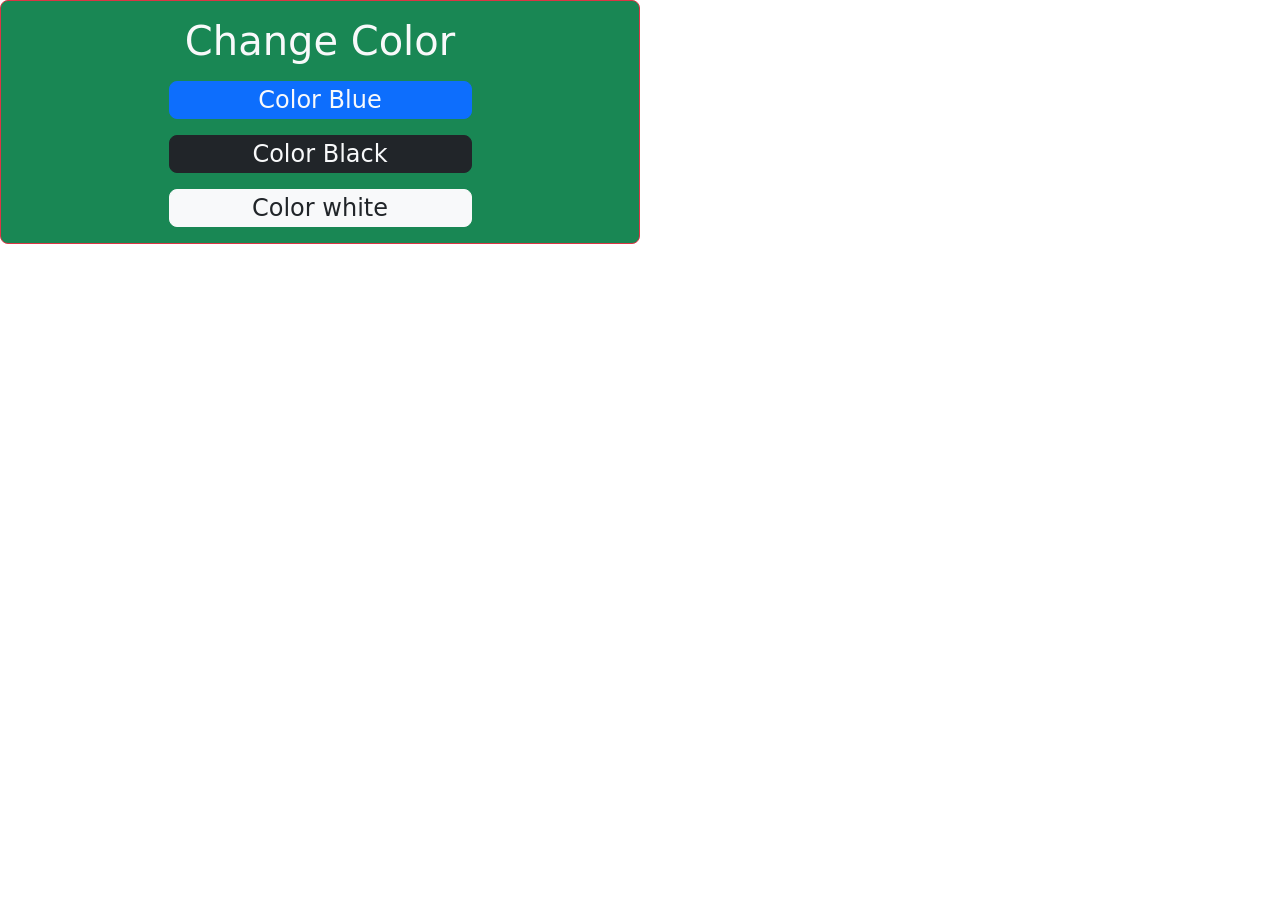
<file: testing.html>
<!DOCTYPE html>
<html lang="en">
<head>
    <meta charset="UTF-8">
    <meta name="viewport" content="width=device-width, initial-scale=1.0">
    <title>Document</title>
    <link href="https://cdn.jsdelivr.net/npm/bootstrap@5.3.8/dist/css/bootstrap.min.css" rel="stylesheet" integrity="sha384-sRIl4kxILFvY47J16cr9ZwB07vP4J8+LH7qKQnuqkuIAvNWLzeN8tE5YBujZqJLB" crossorigin="anonymous">
</head>
<body>
    <div>
        <div class="border rounded-3 border-danger bg-success w-50 h-auto p-3">
            <h1 style="cursor: pointer;" class="d-flex justify-content-center align-items-center m-auto text-light">Change Color</h1>
            <p style="cursor: pointer;" class="border rounded-3 border-primary bg-primary w-50 h-auto mt-3 d-flex justify-content-center align-items-center m-auto fs-4 text-light">Color Blue</p>
            <p style="cursor: pointer;" class="border rounded-3 border-dark bg-dark w-50 h-auto mt-3 d-flex justify-content-center align-items-center m-auto fs-4 text-light">Color Black</p>
            <p style="cursor: pointer;" class="border rounded-3 border-light bg-light w-50 h-auto mt-3 d-flex justify-content-center align-items-center m-auto fs-4 text-dark">Color white</p>

        </div>
    </div>
</body>
</html>
</file>
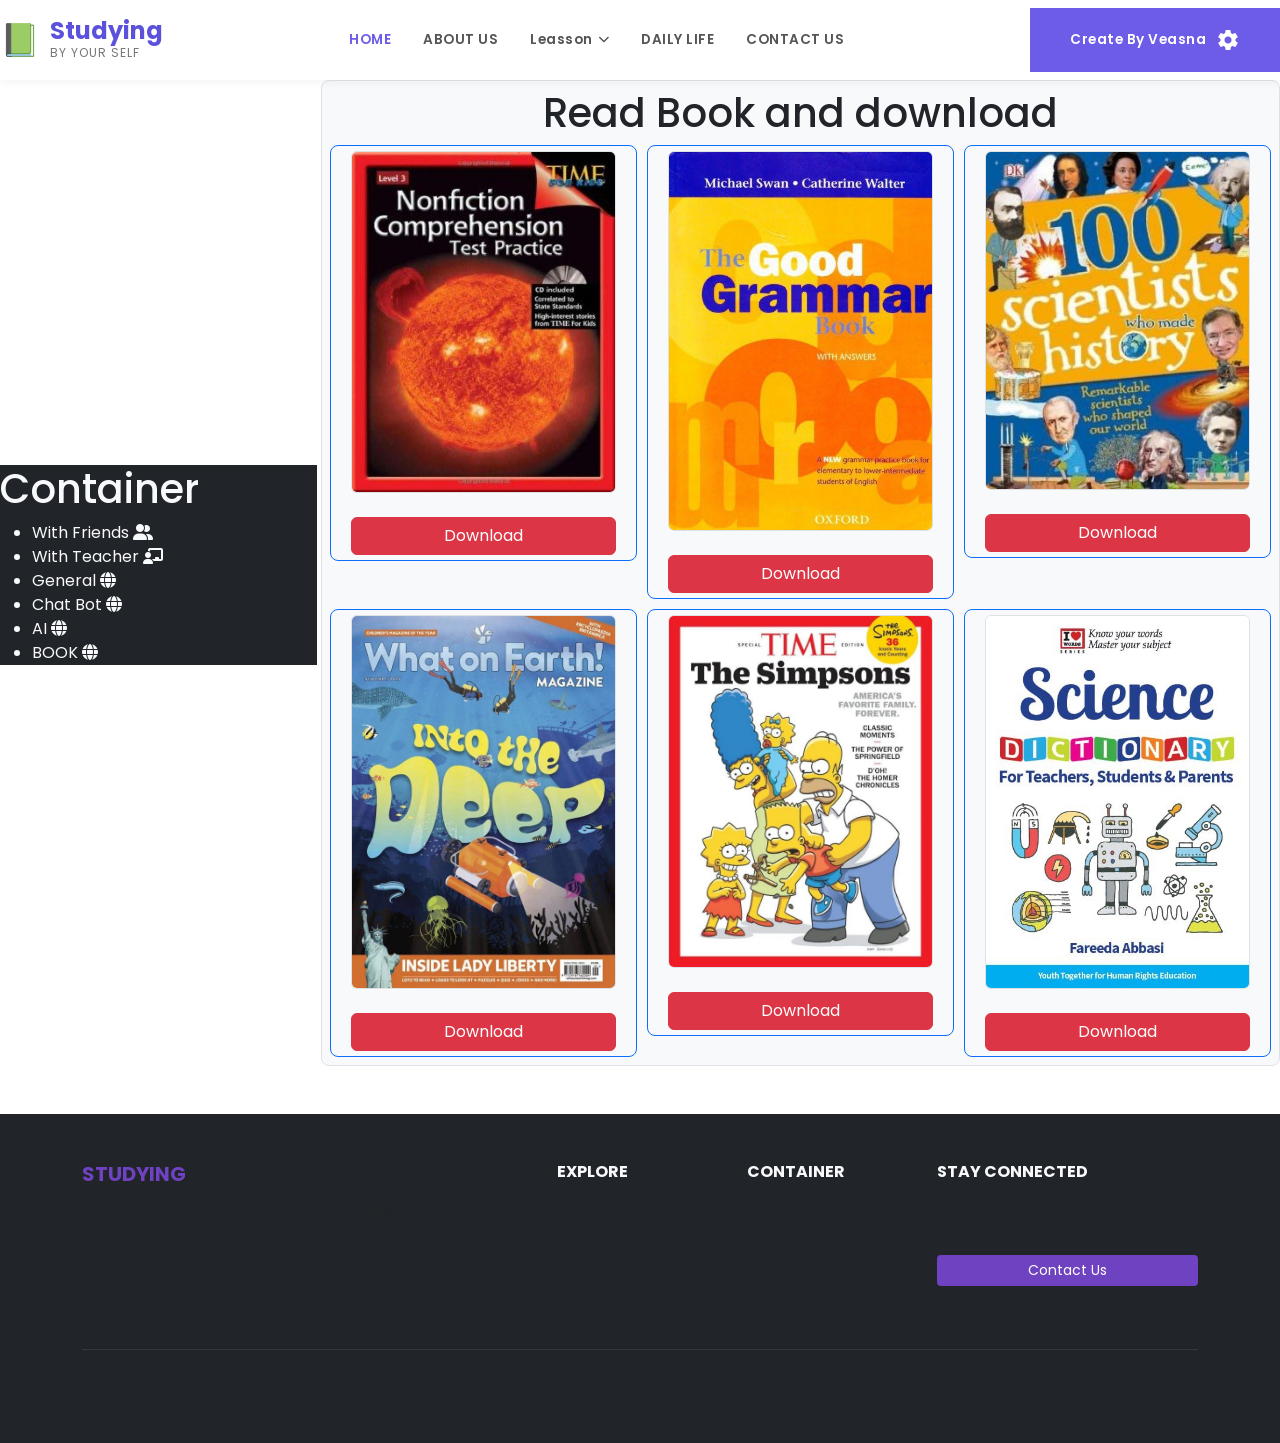
<file: book_english/book.html>
<!DOCTYPE html>
<html lang="en">
<head>
    <meta charset="UTF-8">
    <meta name="viewport" content="width=device-width, initial-scale=1.0">
    <title>Document</title>
    <link rel="stylesheet" href="https://cdnjs.cloudflare.com/ajax/libs/font-awesome/6.4.0/css/all.min.css">
    <link rel="preconnect" href="https://fonts.googleapis.com">
    <link rel="preconnect" href="https://fonts.gstatic.com" crossorigin>
    <link href="https://fonts.googleapis.com/css2?family=Poppins:wght@300;400;500;600;700&display=swap" rel="stylesheet">
    <link rel="stylesheet" href="../style.css">
    <link rel="stylesheet" href="../book_english/book.css">
     <link href="https://cdn.jsdelivr.net/npm/bootstrap@5.3.8/dist/css/bootstrap.min.css" rel="stylesheet" integrity="sha384-sRIl4kxILFvY47J16cr9ZwB07vP4J8+LH7qKQnuqkuIAvNWLzeN8tE5YBujZqJLB" crossorigin="anonymous">
     <script src="https://cdn.jsdelivr.net/npm/bootstrap@5.3.8/dist/js/bootstrap.bundle.min.js" integrity="sha384-FKyoEForCGlyvwx9Hj09JcYn3nv7wiPVlz7YYwJrWVcXK/BmnVDxM+D2scQbITxI" crossorigin="anonymous"></script>
     <link href="https://fonts.googleapis.com/icon?family=Material+Icons" rel="stylesheet">
</head>
<body id="body">
    <header id="navhead" class="navbar">
        <div class="logo-container">
            <div class="logo-icon">📗</div>
            <div class="logo-text">
                <span class="brand-title">Studying</span>
                <span class="brand-subtitle">By Your Self</span>
            </div>
        </div>
        
        <nav class="nav-links">
            <a href="../index.html" class="active"  >HOME</a>
            <a href="#">ABOUT US</a>
            <a href="#">Leasson <i class="fa-solid fa-chevron-down nav-arrow"></i></a>
            <a href="../daily_life.html">DAILY LIFE</a>
            <a href="#">CONTACT US</a>
        </nav>

         <div class="btn-download">
            <p style="display: flex;justify-content: center;align-items: center;margin: auto;">Create By Veasna</p>
            <i id="settig" style="display: flex;justify-content: center;align-items: center;cursor: pointer;" class="material-icons">&#xe8b8;</i>
        </div>
    </header>
    <!-- for settig -->
    <div class="show_display" id="show_setting">
        <div class="border rounded-3 border-danger bg-secondary w-25 h-auto p-3">
            <h1 style="cursor: pointer;" class="d-flex justify-content-center align-items-center m-auto text-light">Change Color</h1>
            <div style="cursor: pointer; gap: 50%;" class="border rounded-3 border-primary  w-100 h-auto mt-3 d-flex justify-content-center align-items-center m-auto  text-light">
                <div style="gap: 10px;" class="d-flex justify-content-center align-items-center m-auto">
                    <p class="d-flex justify-content-center align-items-center m-auto">Background blue </p>
                    <div style="border: 1px solid blue;width: 20px; height: 20px;" class="border rounded-1 d-flex justify-content-center align-items-center m-auto bg-primary"></div>
                </div>
                <p id="blue" class="btn btn-info d-flex justify-content-center align-items-center m-auto">ON</p>
            </div>
            <!-- --------- -->
            <div style="cursor: pointer; gap: 50%;" class="border rounded-3 border-dark  w-100 h-auto mt-3 d-flex justify-content-center align-items-center m-auto  text-light">
                <div style="gap: 10px;" class="d-flex justify-content-center align-items-center m-auto">
                    <p class="d-flex justify-content-center align-items-center m-auto">Background blue </p>
                    <div style="border: 1px solid black;width: 20px; height: 20px;" class="border rounded-1 d-flex justify-content-center align-items-center m-auto bg-dark"></div>
                </div>
                <p id="black" class="btn btn-info d-flex justify-content-center align-items-center m-auto">ON</p>
            </div>
            
            <!-- --------- -->
            <div style="cursor: pointer; gap: 50%;" class="border rounded-3 border-white  w-100 h-auto mt-3 d-flex justify-content-center align-items-center m-auto  text-light">
                <div style="gap: 10px;" class="d-flex justify-content-center align-items-center m-auto">
                    <p class="d-flex justify-content-center align-items-center m-auto">Background blue </p>
                    <div style="border: 1px solid white;width: 20px; height: 20px;" class="border rounded-1 d-flex justify-content-center align-items-center m-auto bg-light"></div>
                </div>
                <p id="white" class="btn btn-info d-flex justify-content-center align-items-center m-auto ">ON</p>
            </div>
            <h1 style="cursor: pointer;" class="d-flex justify-content-center align-items-center m-auto mt-3 text-light">Change font size</h1>
            <div style="gap: 10px;" class="d-flex justify-content-center align-items-center m-auto mt-2">
                <div style="gap: 2px;" class="d-flex justify-content-center align-items-center m-auto">
                    <p class="d-flex justify-content-center align-items-center m-auto text-light">Set Font Size</p>
                    <input id="put_size" class="w-25 d-flex justify-content-center align-items-center m-auto border rounded-3 p-1" type="text">
                </div>
                <p id="setUp" class="btn btn-primary d-flex justify-content-center align-items-center m-auto text-light ">Set up</p>
            </div>
            
            
            <div id="btn_close_setting" class="btn btn-danger mt-3">Close</div>
        </div>
    </div>
<br>
    <!-- ----section -->
     <section id="textsection" class="">
        <h1 class="d-flex justify-content-center">Book File</h1>
        <div id="box_2" class="row d-flex justify-content-center align-items-center g-1">
            <div id="box1" class="col-lg-6 w-25">
                <div class="bg-dark text-light">
                    <div class="box_element1">
                <h1 class="text_title">Container</h1>
                <ul class="list">
                    <li class="active1">With Friends <i id="icon" class="fa-solid fa-user-friends"></i></li>
                    <li class="active1">With Teacher <i id="icon" class="fa-solid fa-chalkboard-teacher"></i></li>
                    <li class="active1">General <i id="icon" class="fa-solid fa-globe"></i></li>
                    <li class="active1">Chat Bot <i id="icon" class="fa-solid fa-globe"></i></li>
                    <li class="active1">AI <i id="icon" class="fa-solid fa-globe"></i></li>
                    <li class="active1">BOOK <i id="icon" class="fa-solid fa-globe"></i></li>
                </ul>
            </div>
                </div>
            </div>
            <!-- ---------------------------break div -->
            <div id="box_2" class="col-lg-6 col-md-6 col-ms-12 w-75">
                <div id="box_2_2" class="bg-light border rounded-3 p-2">
                    <div class="">
                        <h1 class="d-flex justify-content-center">Read Book and download</h1>
                    </div>
                    <div id="box_2">
                             <div id="show_book" class="card_box">

                             </div>
                    </div>
                </div>
            </div>
        </div>
     </section>

     <footer class="bg-dark text-light py-5 mt-5">
  <div class="container">
    <div class="row g-4">
      <div class="col-md-4">
        <h5 class="text-uppercase fw-bold mb-3" style="color: #6f42c1;">Studying</h5>
        <p class="small text-muted">Empowering self-learners with the best tools, books, and resources to study at their own pace.</p>
      </div>

      <div class="col-md-2 offset-md-1">
        <h6 class="text-uppercase fw-bold mb-3">Explore</h6>
        <ul class="list-unstyled mb-0">
          <li class="mb-2"><a href="#" class="text-muted text-decoration-none sm-link">Home</a></li>
          <li class="mb-2"><a href="#" class="text-muted text-decoration-none sm-link">About Us</a></li>
          <li class="mb-2"><a href="#" class="text-muted text-decoration-none sm-link">Lessons</a></li>
          <li class="mb-2"><a href="#" class="text-muted text-decoration-none sm-link">Daily Life</a></li>
        </ul>
      </div>

      <div class="col-md-2">
        <h6 class="text-uppercase fw-bold mb-3">Container</h6>
        <ul class="list-unstyled mb-0">
          <li class="mb-2"><a href="#" class="text-muted text-decoration-none sm-link">With Friends</a></li>
          <li class="mb-2"><a href="#" class="text-muted text-decoration-none sm-link">With Teacher</a></li>
          <li class="mb-2"><a href="#" class="text-muted text-decoration-none sm-link">Chat Bot</a></li>
          <li class="mb-2"><a href="#" class="text-muted text-decoration-none sm-link">Books</a></li>
        </ul>
      </div>

      <div class="col-md-3">
        <h6 class="text-uppercase fw-bold mb-3">Stay Connected</h6>
        <p class="small text-muted">Have questions? Reach out to us anytime.</p>
        <a href="#" class="btn text-white w-100 btn-sm" style="background-color: #6f42c1;">Contact Us</a>
      </div>
    </div>

    <hr class="my-4 border-secondary">

    <div class="d-flex flex-column flex-sm-row justify-content-between align-items-center small text-muted">
      <p class="mb-2 mb-sm-0">&copy; 2026 Studying By Yourself. Created by Veasna.</p>
      <div class="d-flex gap-3">
        <a href="#" class="text-muted text-decoration-none">Privacy Policy</a>
        <a href="#" class="text-muted text-decoration-none">Terms of Service</a>
      </div>
    </div>
  </div>
</footer>

     <script src="../book_english/book.js"></script>
</body>
</html>
</file>
<file: style.css>
/* --- Base Reset & Typography --- */
* {
    margin: 0;
    padding: 0;
    box-sizing: border-box;
    font-family: 'Poppins', sans-serif;
}

body {
    background-color: #f8f9fa;
    color: #333;
    overflow-x: hidden;
}

/* --- Navigation Bar --- */
.navbar {
    display: flex;
    justify-content: space-between;
    align-items: center;
    background-color: #ffffff;
    padding: 0 0 0 2rem;
    height: 80px;
    box-shadow: 0 2px 10px rgba(0,0,0,0.05);
    width: 100%;
}

.logo-container {
    display: flex;
    align-items: center;
    gap: 10px;
}

.logo-icon {
    font-size: 2rem;
}

.logo-text {
    display: flex;
    flex-direction: column;
}

.brand-title {
    font-size: 1.5rem;
    font-weight: 700;
    color: #5c51db;
    line-height: 1.1;
}

.brand-subtitle {
    font-size: 0.75rem;
    color: #777;
    text-transform: uppercase;
    letter-spacing: 1px;
}

.nav-links {
    display: flex;
    gap: 2rem;
}

.nav-links a {
    text-decoration: none;
    color: #555;
    font-size: 0.85rem;
    font-weight: 600;
    letter-spacing: 0.5px;
    transition: color 0.3s;
    display: flex;
    align-items: center;
    gap: 5px;
}

.nav-links a:hover, 
.nav-links a.active {
    color: #6c5ce7;
}

.nav-arrow {
    font-size: 0.7rem;
}

.btn-download {
    background-color: #6c5ce7;
    color: #fff;
    text-decoration: none;
    padding: 0 2.5rem;
    height: 100%;
    display: flex;
    align-items: center;
    gap: 10px;
    font-size: 0.85rem;
    font-weight: 600;
    letter-spacing: 0.5px;
    transition: background-color 0.3s;
}

.btn-download:hover {
    background-color: #5b4bc4;
}

/* --- Hero Section --- */
.hero-section {
    position: relative;
    height: calc(100vh - 80px);
    min-height: 600px;
    /* Substitute with your local image URL */
    background-image: url('https://static.vecteezy.com/system/resources/previews/049/936/970/non_2x/student-studying-at-a-desk-with-books-and-a-laptop-vector.jpg');
    background-size: cover;
    background-position: center 25%;
    display: flex;
    align-items: center;
    padding-left: 10%;
    margin-top: 0;
}

/* Subtle dark overlay to ensure text contrast */
.hero-overlay {
    position: absolute;
    top: 0;
    left: 0;
    width: 100%;
    height: 100%;
    background: rgba(0, 0, 0, 0.25);
    z-index: 1;
}

.hero-content {
    position: relative;
    z-index: 2;
    color: #ffffff;
    max-width: 600px;
    margin-bottom: 60px; /* Offset to leave room for bottom cards */
}

.hero-tagline {
    font-size: 1.1rem;
    font-weight: 500;
    letter-spacing: 1px;
    margin-bottom: 0.5rem;
}

.hero-title {
    font-size: 3.5rem;
    font-weight: 700;
    line-height: 1.2;
    margin-bottom: 1.5rem;
    text-shadow: 0 2px 4px rgba(0,0,0,0.2);
}

.hero-subtext {
    font-size: 1rem;
    opacity: 0.9;
    margin-bottom: 1rem;
}

.hero-line {
    width: 40px;
    height: 3px;
    background-color: #ffffff;
}

/* --- Slider Navigation Dots --- */
.slider-dots {
    position: absolute;
    right: 30px;
    top: 50%;
    transform: translateY(-50%);
    display: flex;
    flex-direction: column;
    gap: 8px;
    z-index: 2;
}

.dot {
    width: 8px;
    height: 8px;
    background-color: rgba(255, 255, 255, 0.5);
    border-radius: 50%;
    cursor: pointer;
}

.dot.active {
    background-color: #ffffff;
    transform: scale(1.2);
}

/* --- Info Cards Footer Area --- */
.cards-container {
    position: absolute;
    bottom: 0;
    left: 50%;
    transform: translateX(-50%);
    display: flex;
    width: 80%;
    max-width: 1100px;
    z-index: 3;
    box-shadow: 0 10px 30px rgba(0,0,0,0.15);
}

.card {
    flex: 1;
    padding: 2.5rem 2rem;
    text-align: center;
    display: flex;
    flex-direction: column;
    align-items: center;
    justify-content: center;
}

.card-icon {
    font-size: 2.2rem;
    margin-bottom: 1rem;
    opacity: 0.85;
}

.card h3 {
    font-size: 1.1rem;
    font-weight: 600;
    margin-bottom: 0.5rem;
}

.card p {
    font-size: 0.8rem;
    font-weight: 300;
    letter-spacing: 0.3px;
}

/* Card Themes */
.card-purple-dark {
    background-color: #5c4bc4;
    color: #ffffff;
}

.card-white {
    background-color: #ffffff;
    color: #333333;
}

.card-white .card-icon {
    color: #6c5ce7;
}

.card-white p {
    color: #666666;
}

.card-purple-light {
    background-color: #6c5ce7;
    color: #ffffff;
}

.card:hover{
    transition: all 0.3s ease;
    box-shadow: 0 5px 15px rgba(0,0,0,0.3);
    cursor: pointer;
    background-color:gray;
}
.btn_menu{
    position: fixed;
    top: 13%;
    left: 5%;
    display: none;
    z-index: 11;
}
.menu{
    border: 1px solid none;
    border-radius: 30px;
    background-color: black;
    width: 30px;
    height: 4px;
    margin-top: 2px;
    margin-bottom: 2px;
}
.menu1{
    border: 1px solid none;
    border-radius: 30px;
    background-color: blue;
    width: 30px;
    height: 4px;
    margin-top: 2px;
    margin-bottom: 2px;
}

.btn_b{
    border: 1px solid rgb(0, 153, 255);
    border-radius: 5px;
    padding: 3px;
    background-color: white;
}
.nav_click{
    border: 1px solid white;
    border-radius: 20px;
    height: auto;
    position: fixed;
    z-index: 12;
    background-color: #5b4bc4;
    padding: 10px;
    display: none;
}
a{
    text-decoration: none;
    color: white;
}
#click_blue:hover{
    background-color: #5c4bc4;
    cursor: pointer;
    transform: scale(1.01);
    transition: all 0.3s ease-in-out;
    color:white;
}
#click_blue:hover .navbar{
    color: white;
}
#click_white:hover{
    background-color: gray;
    cursor: pointer;
    transform: scale(1.01);
    transition: all 0.3s ease-in-out;
}
#click_red:hover{
    background-color: red;
    cursor: pointer;
    transform: scale(1.01);
    transition: all 0.3s ease-in-out;
    color:white;
}
#click_yellow:hover{
    background-color: yellow;
    cursor: pointer;
    transform: scale(1.01);
    transition: all 0.3s ease-in-out;
}
#click_none:hover{
    background-color: rgb(60, 180, 255);
    cursor: pointer;
    transform: scale(1.01);
    transition: all 0.3s ease-in-out;
}

#header{
    color: black;
}
</file>
<file: book_english/book.css>
.card_box{
    display: grid;
    grid-template-columns: repeat(3 , 1fr);
    gap: 10px;
}

#navhead{
    position: fixed;
}
#box1{
    position: sticky;
    top: 0px;
}

.show_display{
    display: none;
    position: fixed;
    z-index: 12;
    width: 100%;
    left: 70%;
    top: 10%;
}

@media (max-width: 480px) {
    .card_box{
        display: grid;
        grid-template-columns: repeat(1 , 1fr);
        gap: 10px;
    }
    .nav-links{
        display: none;
    }
    .box_element1{
        display: none;
    }
    #box_2{
        width: 100%;
    }
    #btn-download{
        display: none;
    }
    #box1{
        display: none;
    }
}
@media (min-width: 481px) and (max-width: 767px) {
.card_box{
    display: grid;
    grid-template-columns: repeat(1 , 1fr);
    gap: 10px;
}
#box_2{
        width: 100%;
    }
}
@media (min-width: 768px) and (max-width: 1024px) {
  .card_box{
        display: grid;
        grid-template-columns: repeat(2 , 1fr);
        gap: 10px;
    }
}
</file>
